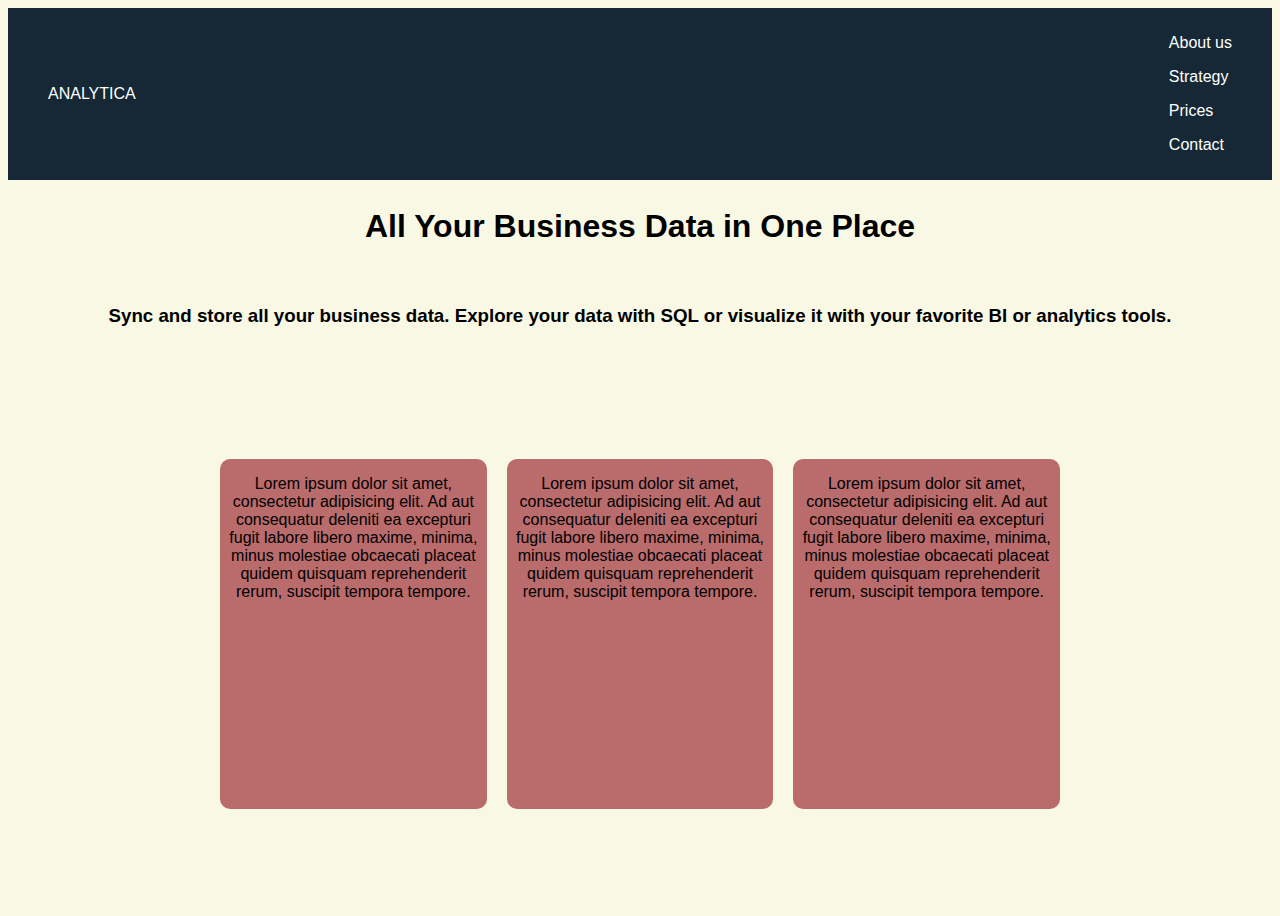
<file: deel-3-webpagina/index.html>
<!DOCTYPE html>
<html lang="en">
<head>
    <meta charset="UTF-8">
    <meta name="viewport" content="width=device-width, initial-scale=1, minimum-scale=1"/>
    <link rel="stylesheet" href="styles/styles.css">
    <title>Flexbox opdracht 3</title>
</head>
<body>
<nav class="navbar">
    <div class="navbar-content">
        <div class="brand">ANALYTICA</div>
        <div class="nav-links">
            <p>About us</p>
            <p>Strategy</p>
            <p>Prices</p>
            <p>Contact</p>
        </div>
        </div>
    </div>
</nav>
    <div class="header">
        <h1>All Your Business Data in One Place</h1>
        <h3>Sync and store all your business data. Explore your data with SQL or visualize it with your favorite BI or
            analytics tools.</h3>
    </div>
    <div class="content">
        <div class="card"><p>Lorem ipsum dolor sit amet, consectetur adipisicing elit. Ad aut consequatur deleniti ea excepturi fugit labore libero maxime, minima, minus molestiae obcaecati placeat quidem quisquam reprehenderit rerum, suscipit tempora tempore.</p></div>
        <div class="card"><p>Lorem ipsum dolor sit amet, consectetur adipisicing elit. Ad aut consequatur deleniti ea excepturi fugit labore libero maxime, minima, minus molestiae obcaecati placeat quidem quisquam reprehenderit rerum, suscipit tempora tempore.</p></div>
        <div class="card"><p>Lorem ipsum dolor sit amet, consectetur adipisicing elit. Ad aut consequatur deleniti ea excepturi fugit labore libero maxime, minima, minus molestiae obcaecati placeat quidem quisquam reprehenderit rerum, suscipit tempora tempore.</p></div>
    </div>
</body>
</html>
</file>
<file: deel-3-webpagina/styles/styles.css>
/*/Deel 3 Webpagina/*/
body {
    font-family: Baskerville, sans-serif;
    background-color: #f8f8e5;
    display: flex;
    flex-direction: column;
    align-items: center;
    height: 100vh;
    text-align: center;
}
.navbar {
    width: 100%;
    background-color: #162835;
    color: white;
    display: flex;
    justify-content: center;
    padding: 10px 0;
    box-sizing: border-box;
}

.navbar-content {
    width: calc(100% - 80px); /* Houdt 40px ruimte aan elke kant */
    max-width: 1200px;
    display: flex;
    justify-content: space-between;
    align-items: center;
}
p {
    display: flex;
    gap: 20px;
}
.page-content {
    width: calc(100% - 80px);
    max-width: 1200px;
    display: flex;
    flex-direction: column;
    align-items: center;
    box-sizing: border-box;
}

.header {
    display: flex;
    flex-direction: column;
    align-items: center;
    justify-content: center;
    flex: 0 1 20%;
    width: 100%;
}

h1, h3 {
    display: flex;
    align-items: center;
    justify-content: center;
    height: 50%;
}
.content {
    display: flex;
    justify-content: space-around;
    flex: 1;
    width: 100%;
    max-width: 840px; /* Max 3 blokken naast elkaar*/
    align-items: center;
    gap: 20px;
}
.card {
    background-color: #ba6b6b;
    color: black;
    border-radius: 10px;
    height: 350px;
    display: flex;
    flex-direction: column;
    justify-content: center;
    text-align: center;
    box-sizing: border-box;
    align-items: flex-end;
}
.card p {
    flex: 1;
    display: flex;
    align-items: stretch;
    justify-content: center;
}
</file>
